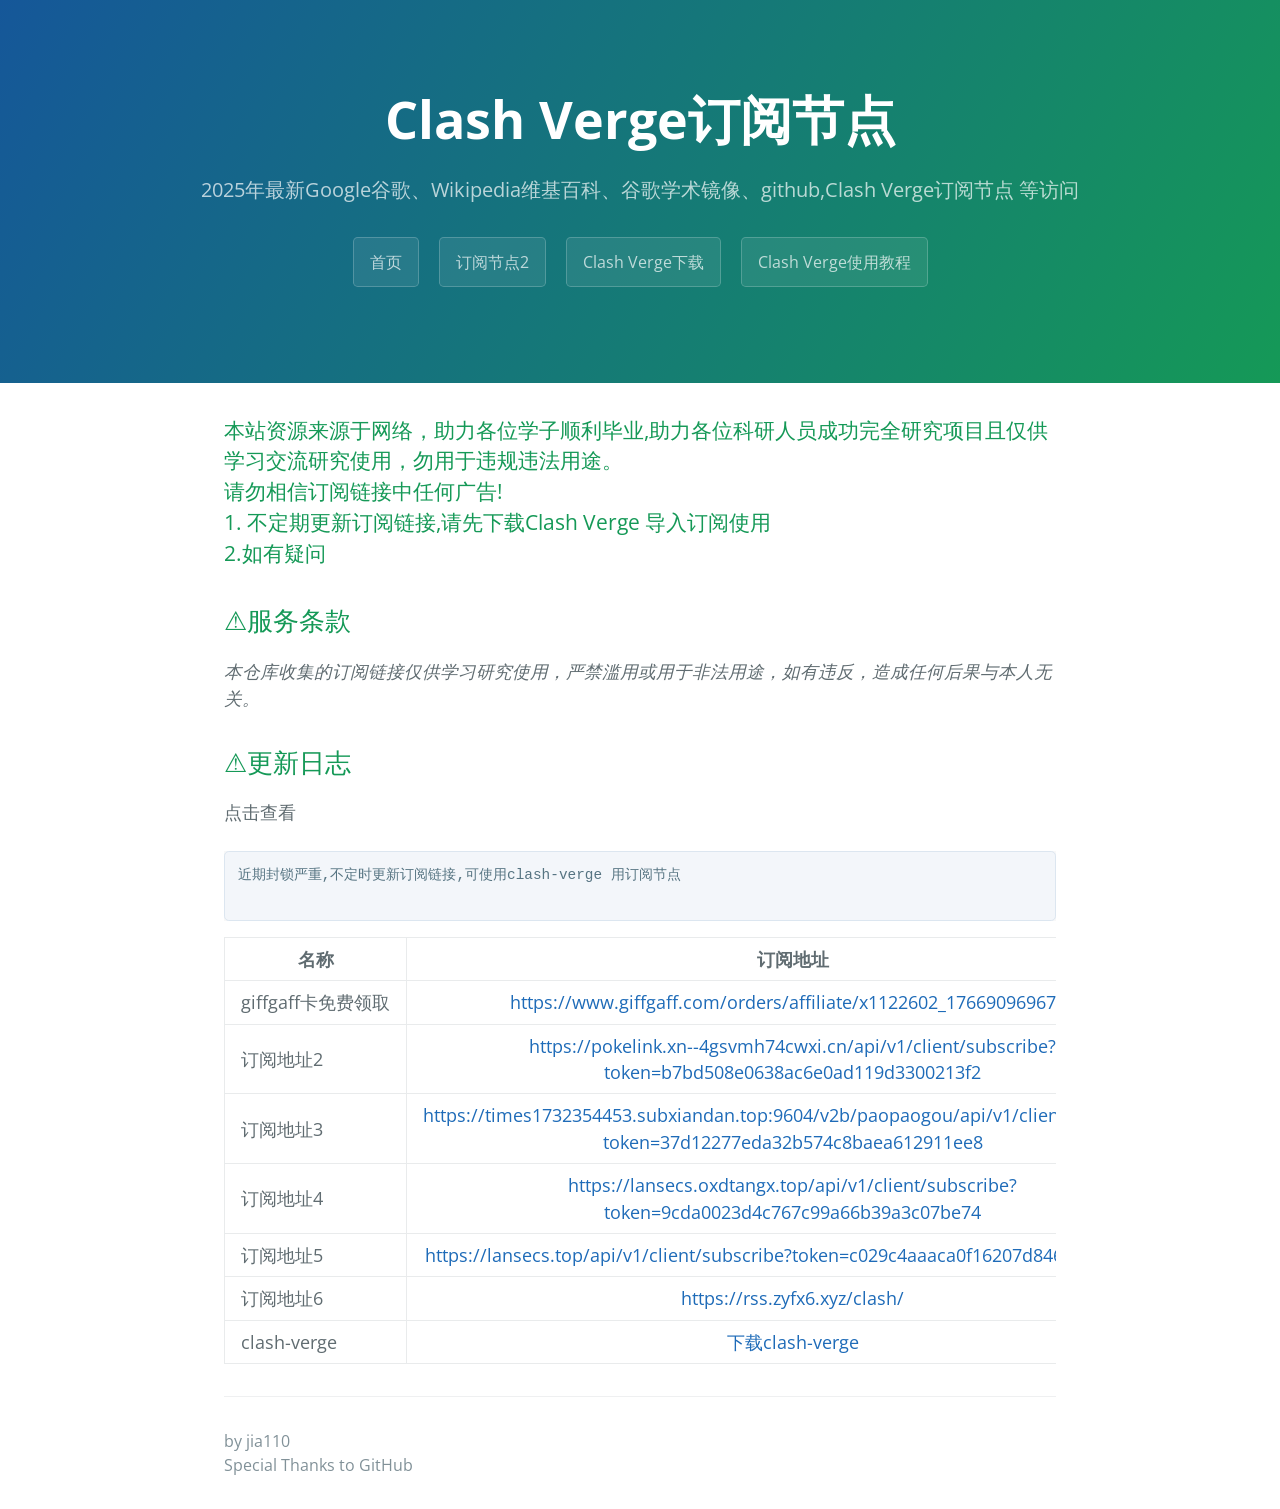
<file: index.htm>
<!DOCTYPE html>
<html lang="en-US"><head><meta http-equiv="Content-Type" content="text/html; charset=UTF-8">
<!--百度先生免费分享--如有疑问 请联系wechat:GOD-9188-->


<title>Google谷歌、Wikipedia维基百科、谷歌学术镜像、github等镜像站Clash Verge订阅节点2025年最新</title>
<meta name="generator" content="https://github.com/jia110/jia110.github.io/">
<meta property="og:title" content="Google谷歌、Wikipedia维基百科、谷歌学术 github 镜像站 Clash Verge订阅节点">
<meta property="og:locale" content="en_US">
<link rel="canonical" href="https://github.com/jia110/jia110.github.io/">
<meta property="og:url" content="https://github.com/jia110/jia110.github.io/">
<meta property="og:site_name" content="Google">

    <meta name="viewport" content="width=device-width, initial-scale=1">
    <meta name="theme-color" content="#157878">
    <link rel="stylesheet" href="./statics/style.css">
    <!-- Global site tag (gtag.js) - Google Analytics -->
    <meta name="360-site-verification" content="7a002a3b2deba3d02ce27a95cd6dc07d" />
<script charset="UTF-8" id="LA_COLLECT" src="//sdk.51.la/js-sdk-pro.min.js"></script>
<script>LA.init({id:"KgdQnzyZFddl6qGa",ck:"KgdQnzyZFddl6qGa"})</script>
  </head>
  <body>
    <section class="page-header">
      <h1 class="project-name">Clash Verge订阅节点</h1>
      <h2 class="project-tagline">2025年最新Google谷歌、Wikipedia维基百科、谷歌学术镜像、github,Clash Verge订阅节点 等访问</h2>
      <a href="index.htm" class="btn">首页</a>
   <a href="about.htm" class="btn">订阅节点2</a>
	    <a href="https://bgithub.xyz/clash-verge-rev/clash-verge-rev/releases/tag/v2.3.1" class="btn">Clash Verge下载</a>
    <a href="https://www.clashverge.dev/guide/quickstart.html#_2" class="btn">Clash Verge使用教程</a>
    </section>

    <section class="main-content">
        <h3>本站资源来源于网络，助力各位学子顺利毕业,助力各位科研人员成功完全研究项目且仅供学习交流研究使用，勿用于违规违法用途。<br/>请勿相信订阅链接中任何广告!
		<br/>
		1. 不定期更新订阅链接,请先下载Clash Verge 导入订阅使用<br/>
		2.如有疑问 <br/>
		</h3>

<h2 id="服务条款">⚠服务条款</h2>
<p><em>本仓库收集的订阅链接仅供学习研究使用，严禁滥用或用于非法用途，如有违反，造成任何后果与本人无关。</em></p>

<h2 id="更新日志">⚠更新日志</h2>
<details>
<summary>点击查看</summary>
2025.10.09 更新了订阅链接
</details>
<br/>
<table>
  <thead>
    <tr>
      <th>名称</th>
      <th style="text-align: center">订阅地址</th>
    </tr>
  </thead>
  <tbody>
    <tr>
      <td>giffgaff卡免费领取</td>
      <td style="text-align: center"><a href="https://www.giffgaff.com/orders/affiliate/x1122602_1766909696746">https://www.giffgaff.com/orders/affiliate/x1122602_1766909696746</a></td>
     </tr>
    <tr>
      <td>订阅地址2</td>
      <td style="text-align: center"><a href="/">https://pokelink.xn--4gsvmh74cwxi.cn/api/v1/client/subscribe?token=b7bd508e0638ac6e0ad119d3300213f2</a></td>
     </tr>

    <tr>
      <td>订阅地址3</td>
      <td style="text-align: center"><a href="/">https://times1732354453.subxiandan.top:9604/v2b/paopaogou/api/v1/client/subscribe?token=37d12277eda32b574c8baea612911ee8</a></td>
     </tr>
     <tr>
      <td>订阅地址4</td>
      <td style="text-align: center"><a href="/">https://lansecs.oxdtangx.top/api/v1/client/subscribe?token=9cda0023d4c767c99a66b39a3c07be74</a></td>
     </tr>
  <tr>
      <td>订阅地址5</td>
      <td style="text-align: center"><a href="/">https://lansecs.top/api/v1/client/subscribe?token=c029c4aaaca0f16207d84657e8b230fd</a></td>
     </tr>

	<tr>
        <tr>
      <td>订阅地址6</td>
      <td style="text-align: center"><a href="/">https://rss.zyfx6.xyz/clash/</a></td>
     </tr>

	<tr>
      <td>clash-verge</td>
      <td style="text-align: center"><a href="https://github.com/clash-verge-rev/clash-verge-rev/releases/tag/v2.3.1">下载clash-verge</a></td>
    </tr>
	<div class="highlight"><pre class="highlight"><code>近期封锁严重,不定时更新订阅链接,可使用clash-verge 用订阅节点
	</code></pre></div>

  </tbody>
</table>


      <footer class="site-footer">
        <span class="site-footer-credits">by jia110 </span><br>
        <span class="site-footer-credits">Special Thanks to GitHub</span>
      </footer>
    </section>




</body></html>
</file>
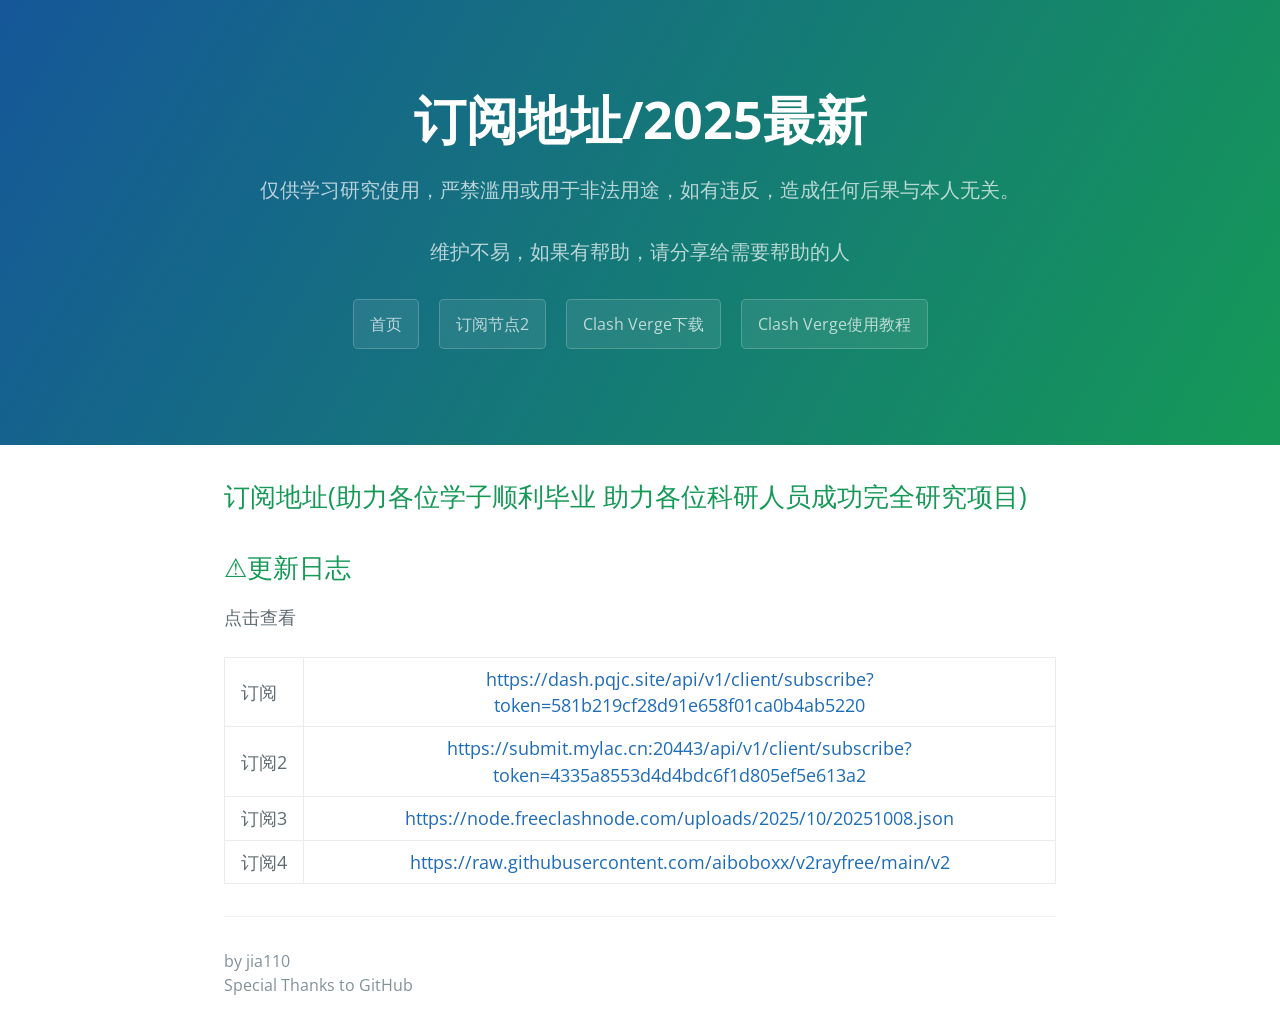
<file: about.htm>
<!DOCTYPE html>
<html lang="en-US"><head><meta http-equiv="Content-Type" content="text/html; charset=UTF-8">
<!--百度先生免费分享-->


<title>Google谷歌、Wikipedia维基百科、谷歌学术镜像、github等镜像站Clash Verge订阅节点2025年最新</title>
<meta name="generator" content="https://github.com/jia110/jia110.github.io/">
<meta property="og:title" content="Google谷歌、Wikipedia维基百科、谷歌学术 github 镜像站 Clash Verge订阅节点">
<meta property="og:locale" content="en_US">
<link rel="canonical" href="https://github.com/jia110/jia110.github.io/">
<meta property="og:url" content="https://github.com/jia110/jia110.github.io/">
<meta property="og:site_name" content="Google">

    <meta name="viewport" content="width=device-width, initial-scale=1">
    <meta name="theme-color" content="#157878">
    <link rel="stylesheet" href="./statics/style.css">
    <!-- Global site tag (gtag.js) - Google Analytics -->
<script async src="https://www.googletagmanager.com/gtag/js?id=UA-149405338-2"></script>



  </head>
  <body>
    <section class="page-header">
      <h1 class="project-name">订阅地址/2025最新</h1>
      <h2 class="project-tagline">仅供学习研究使用，严禁滥用或用于非法用途，如有违反，造成任何后果与本人无关。</h2>
      <h2 class="project-tagline"> 维护不易，如果有帮助，请分享给需要帮助的人</h2>
     
	<a href="index.htm" class="btn">首页</a>
	<a href="about.htm" class="btn">订阅节点2</a>
	    <a href="https://bgithub.xyz/clash-verge-rev/clash-verge-rev/releases/tag/v2.3.1" class="btn">Clash Verge下载</a>
    <a href="https://www.clashverge.dev/guide/quickstart.html#_2" class="btn">Clash Verge使用教程</a>
    </section>

    <section class="main-content">
	   
      <h2>订阅地址(助力各位学子顺利毕业
助力各位科研人员成功完全研究项目)</h2>
 <h2 id="更新日志">⚠更新日志</h2>
<details>
<summary>点击查看</summary>
2025.09.24 新增了订阅链接。
</details>
<br/>
<table>
 
  <tbody>
    <tr>
      <td>订阅</td>
      <td style="text-align: center"><a href="#">https://dash.pqjc.site/api/v1/client/subscribe?token=581b219cf28d91e658f01ca0b4ab5220</a></td>
     </tr>
     <tr>
      <td>订阅2</td>
      <td style="text-align: center"><a href="#">https://submit.mylac.cn:20443/api/v1/client/subscribe?token=4335a8553d4d4bdc6f1d805ef5e613a2</a></td>
     </tr>
   <tr>
      <td>订阅3</td>
      <td style="text-align: center"><a href="#">https://node.freeclashnode.com/uploads/2025/10/20251008.json</a></td>
     </tr>
    
	 <tr>
      <td>订阅4</td>
      <td style="text-align: center"><a href="#">https://raw.githubusercontent.com/aiboboxx/v2rayfree/main/v2</a></td>
     </tr>
    


	

  </tbody>
</table>

      <footer class="site-footer">
        <span class="site-footer-credits">by jia110  </span><br>
        <span class="site-footer-credits">Special Thanks to GitHub</span>
      </footer>
    </section>

    
  

</body></html>
</file>
<file: statics/style.css>
/*! jia110 */@import url("https://fonts.googleapis.com/css?family=Open+Sans:400,700");html{font-family:sans-serif;-ms-text-size-adjust:100%;-webkit-text-size-adjust:100%}body{margin:0}article,aside,details,figcaption,figure,footer,header,hgroup,main,menu,nav,section,summary{display:block}audio,canvas,progress,video{display:inline-block;vertical-align:baseline}audio:not([controls]){display:none;height:0}[hidden],template{display:none}a{background-color:transparent}a:active,a:hover{outline:0}abbr[title]{border-bottom:1px dotted}b,strong{font-weight:bold}dfn{font-style:italic}h1{font-size:2em;margin:0.67em 0}mark{background:#ff0;color:#000}small{font-size:80%}sub,sup{font-size:75%;line-height:0;position:relative;vertical-align:baseline}sup{top:-0.5em}sub{bottom:-0.25em}img{border:0}svg:not(:root){overflow:hidden}figure{margin:1em 40px}hr{box-sizing:content-box;height:0}pre{overflow:auto}code,kbd,pre,samp{font-family:monospace, monospace;font-size:1em}button,input,optgroup,select,textarea{color:inherit;font:inherit;margin:0}button{overflow:visible}button,select{text-transform:none}button,html input[type="button"],input[type="reset"],input[type="submit"]{-webkit-appearance:button;cursor:pointer}button[disabled],html input[disabled]{cursor:default}button::-moz-focus-inner,input::-moz-focus-inner{border:0;padding:0}input{line-height:normal}input[type="checkbox"],input[type="radio"]{box-sizing:border-box;padding:0}input[type="number"]::-webkit-inner-spin-button,input[type="number"]::-webkit-outer-spin-button{height:auto}input[type="search"]{-webkit-appearance:textfield;box-sizing:content-box}input[type="search"]::-webkit-search-cancel-button,input[type="search"]::-webkit-search-decoration{-webkit-appearance:none}fieldset{border:1px solid #c0c0c0;margin:0 2px;padding:0.35em 0.625em 0.75em}legend{border:0;padding:0}textarea{overflow:auto}optgroup{font-weight:bold}table{border-collapse:collapse;border-spacing:0}td,th{padding:0}.highlight table td{padding:5px}.highlight table pre{margin:0}.highlight .cm{color:#999988;font-style:italic}.highlight .cp{color:#999999;font-weight:bold}.highlight .c1{color:#999988;font-style:italic}.highlight .cs{color:#999999;font-weight:bold;font-style:italic}.highlight .c,.highlight .cd{color:#999988;font-style:italic}.highlight .err{color:#a61717;background-color:#e3d2d2}.highlight .gd{color:#000000;background-color:#ffdddd}.highlight .ge{color:#000000;font-style:italic}.highlight .gr{color:#aa0000}.highlight .gh{color:#999999}.highlight .gi{color:#000000;background-color:#ddffdd}.highlight .go{color:#888888}.highlight .gp{color:#555555}.highlight .gs{font-weight:bold}.highlight .gu{color:#aaaaaa}.highlight .gt{color:#aa0000}.highlight .kc{color:#000000;font-weight:bold}.highlight .kd{color:#000000;font-weight:bold}.highlight .kn{color:#000000;font-weight:bold}.highlight .kp{color:#000000;font-weight:bold}.highlight .kr{color:#000000;font-weight:bold}.highlight .kt{color:#445588;font-weight:bold}.highlight .k,.highlight .kv{color:#000000;font-weight:bold}.highlight .mf{color:#009999}.highlight .mh{color:#009999}.highlight .il{color:#009999}.highlight .mi{color:#009999}.highlight .mo{color:#009999}.highlight .m,.highlight .mb,.highlight .mx{color:#009999}.highlight .sb{color:#d14}.highlight .sc{color:#d14}.highlight .sd{color:#d14}.highlight .s2{color:#d14}.highlight .se{color:#d14}.highlight .sh{color:#d14}.highlight .si{color:#d14}.highlight .sx{color:#d14}.highlight .sr{color:#009926}.highlight .s1{color:#d14}.highlight .ss{color:#990073}.highlight .s{color:#d14}.highlight .na{color:#008080}.highlight .bp{color:#999999}.highlight .nb{color:#0086B3}.highlight .nc{color:#445588;font-weight:bold}.highlight .no{color:#008080}.highlight .nd{color:#3c5d5d;font-weight:bold}.highlight .ni{color:#800080}.highlight .ne{color:#990000;font-weight:bold}.highlight .nf{color:#990000;font-weight:bold}.highlight .nl{color:#990000;font-weight:bold}.highlight .nn{color:#555555}.highlight .nt{color:#000080}.highlight .vc{color:#008080}.highlight .vg{color:#008080}.highlight .vi{color:#008080}.highlight .nv{color:#008080}.highlight .ow{color:#000000;font-weight:bold}.highlight .o{color:#000000;font-weight:bold}.highlight .w{color:#bbbbbb}.highlight{background-color:#f8f8f8}*{box-sizing:border-box}body{padding:0;margin:0;font-family:"Open Sans", "Helvetica Neue", Helvetica, Arial, sans-serif;font-size:16px;line-height:1.5;color:#606c71}a{color:#1e6bb8;text-decoration:none}a:hover{text-decoration:underline}.btn{display:inline-block;margin-bottom:1rem;color:rgba(255,255,255,0.7);background-color:rgba(255,255,255,0.08);border-color:rgba(255,255,255,0.2);border-style:solid;border-width:1px;border-radius:0.3rem;transition:color 0.2s, background-color 0.2s, border-color 0.2s}.btn:hover{color:rgba(255,255,255,0.8);text-decoration:none;background-color:rgba(255,255,255,0.2);border-color:rgba(255,255,255,0.3)}.btn+.btn{margin-left:1rem}@media screen and (min-width: 64em){.btn{padding:0.75rem 1rem}}@media screen and (min-width: 42em) and (max-width: 64em){.btn{padding:0.6rem 0.9rem;font-size:0.9rem}}@media screen and (max-width: 42em){.btn{display:block;width:100%;padding:0.75rem;font-size:0.9rem}.btn+.btn{margin-top:1rem;margin-left:0}}.page-header{color:#fff;text-align:center;background-color:#159957;background-image:linear-gradient(120deg, #155799, #159957)}@media screen and (min-width: 64em){.page-header{padding:5rem 6rem}}@media screen and (min-width: 42em) and (max-width: 64em){.page-header{padding:3rem 4rem}}@media screen and (max-width: 42em){.page-header{padding:2rem 1rem}}.project-name{margin-top:0;margin-bottom:0.1rem}@media screen and (min-width: 64em){.project-name{font-size:3.25rem}}@media screen and (min-width: 42em) and (max-width: 64em){.project-name{font-size:2.25rem}}@media screen and (max-width: 42em){.project-name{font-size:1.75rem}}.project-tagline{margin-bottom:2rem;font-weight:normal;opacity:0.7}@media screen and (min-width: 64em){.project-tagline{font-size:1.25rem}}@media screen and (min-width: 42em) and (max-width: 64em){.project-tagline{font-size:1.15rem}}@media screen and (max-width: 42em){.project-tagline{font-size:1rem}}.main-content{word-wrap:break-word}.main-content :first-child{margin-top:0}@media screen and (min-width: 64em){.main-content{max-width:64rem;padding:2rem 6rem;margin:0 auto;font-size:1.1rem}}@media screen and (min-width: 42em) and (max-width: 64em){.main-content{padding:2rem 4rem;font-size:1.1rem}}@media screen and (max-width: 42em){.main-content{padding:2rem 1rem;font-size:1rem}}.main-content img{max-width:100%}.main-content h1,.main-content h2,.main-content h3,.main-content h4,.main-content h5,.main-content h6{margin-top:2rem;margin-bottom:1rem;font-weight:normal;color:#159957}.main-content p{margin-bottom:1em}.main-content code{padding:2px 4px;font-family:Consolas, "Liberation Mono", Menlo, Courier, monospace;font-size:0.9rem;color:#567482;background-color:#f3f6fa;border-radius:0.3rem}.main-content pre{padding:0.8rem;margin-top:0;margin-bottom:1rem;font:1rem Consolas, "Liberation Mono", Menlo, Courier, monospace;color:#567482;word-wrap:normal;background-color:#f3f6fa;border:solid 1px #dce6f0;border-radius:0.3rem}.main-content pre>code{padding:0;margin:0;font-size:0.9rem;color:#567482;word-break:normal;white-space:pre;background:transparent;border:0}.main-content .highlight{margin-bottom:1rem}.main-content .highlight pre{margin-bottom:0;word-break:normal}.main-content .highlight pre,.main-content pre{padding:0.8rem;overflow:auto;font-size:0.9rem;line-height:1.45;border-radius:0.3rem;-webkit-overflow-scrolling:touch}.main-content pre code,.main-content pre tt{display:inline;max-width:initial;padding:0;margin:0;overflow:initial;line-height:inherit;word-wrap:normal;background-color:transparent;border:0}.main-content pre code:before,.main-content pre code:after,.main-content pre tt:before,.main-content pre tt:after{content:normal}.main-content ul,.main-content ol{margin-top:0}.main-content blockquote{padding:0 1rem;margin-left:0;color:#819198;border-left:0.3rem solid #dce6f0}.main-content blockquote>:first-child{margin-top:0}.main-content blockquote>:last-child{margin-bottom:0}.main-content table{display:block;width:100%;overflow:auto;word-break:normal;word-break:keep-all;-webkit-overflow-scrolling:touch}.main-content table th{font-weight:bold}.main-content table th,.main-content table td{padding:0.5rem 1rem;border:1px solid #e9ebec}.main-content dl{padding:0}.main-content dl dt{padding:0;margin-top:1rem;font-size:1rem;font-weight:bold}.main-content dl dd{padding:0;margin-bottom:1rem}.main-content hr{height:2px;padding:0;margin:1rem 0;background-color:#eff0f1;border:0}.site-footer{padding-top:2rem;margin-top:2rem;border-top:solid 1px #eff0f1}@media screen and (min-width: 64em){.site-footer{font-size:1rem}}@media screen and (min-width: 42em) and (max-width: 64em){.site-footer{font-size:1rem}}@media screen and (max-width: 42em){.site-footer{font-size:0.9rem}}.site-footer-owner{display:block;font-weight:bold}.site-footer-credits{color:#819198}
</file>
